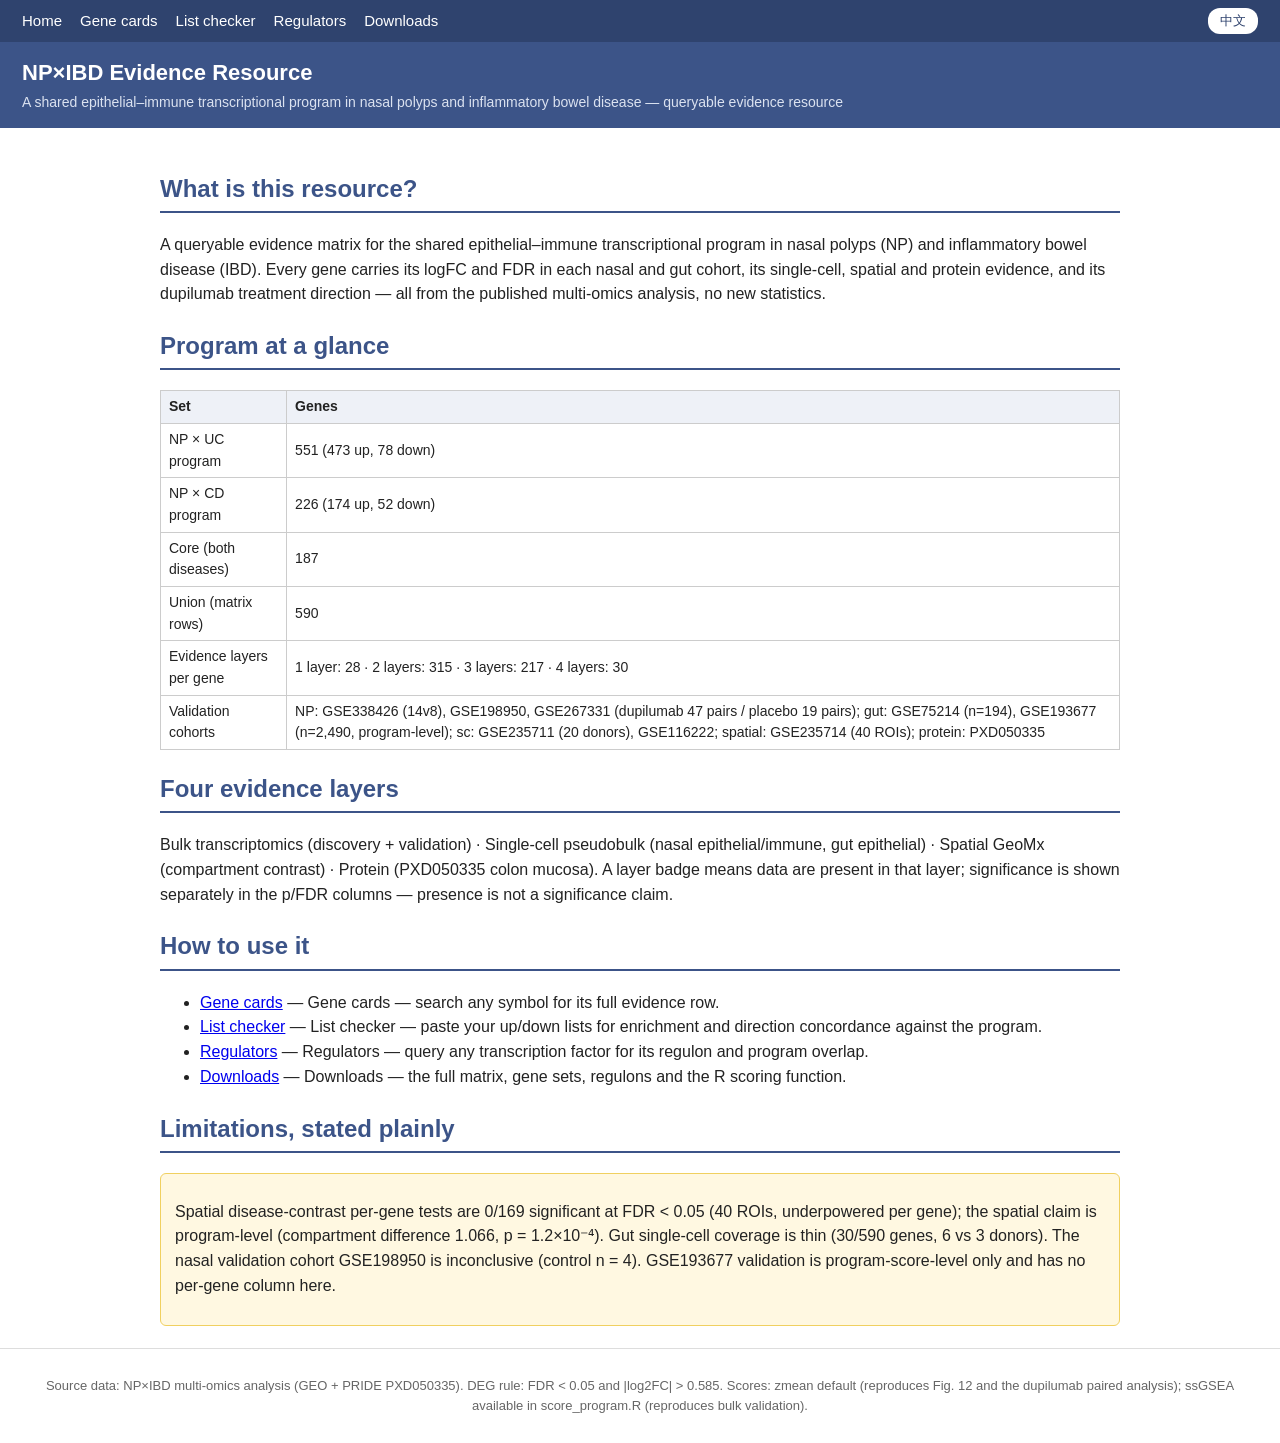
<file: index.html>
<!DOCTYPE html><html lang="en"><head><meta charset="utf-8"><meta name="viewport" content="width=device-width,initial-scale=1">
<title>NP×IBD Evidence Resource</title><link rel="stylesheet" href="style.css">
<script src="app.js"></script><script>
Object.assign(I18N, {
  h_what: {en: "What is this resource?", zh: "这是什么资源？"},
  p_what: {en: "A queryable evidence matrix for the shared epithelial–immune transcriptional program in nasal polyps (NP) and inflammatory bowel disease (IBD). Every gene carries its logFC and FDR in each nasal and gut cohort, its single-cell, spatial and protein evidence, and its dupilumab treatment direction — all from the published multi-omics analysis, no new statistics.",
           zh: "鼻息肉（NP）与炎症性肠病（IBD）共享上皮–免疫转录程序的可查询证据矩阵。每个基因附带其在各鼻／肠队列中的 logFC 与 FDR、单细胞、空间与蛋白证据及 dupilumab 治疗方向，全部来自已发表的多组学分析，未引入新统计。"},
  h_stats: {en: "Program at a glance", zh: "程序一览"},
  h_layers: {en: "Four evidence layers", zh: "四层证据"},
  p_layers: {en: "Bulk transcriptomics (discovery + validation) · Single-cell pseudobulk (nasal epithelial/immune, gut epithelial) · Spatial GeoMx (compartment contrast) · Protein (PXD050335 colon mucosa). A layer badge means data are present in that layer; significance is shown separately in the p/FDR columns — presence is not a significance claim.",
           zh: "Bulk 转录组（发现＋验证）· 单细胞伪 bulk（鼻上皮／免疫、肠上皮）· 空间 GeoMx（区室对比）· 蛋白（PXD050335 结肠黏膜）。层徽标仅表示该层有数据，显著性见 p／FDR 列——有数据不等于显著。"},
  h_use: {en: "How to use it", zh: "如何使用"},
  li_genes: {en: "Gene cards — search any symbol for its full evidence row.", zh: "基因证据卡——输入基因名查看完整证据行。"},
  li_checker: {en: "List checker — paste your up/down lists for enrichment and direction concordance against the program.", zh: "列表检查器——粘贴你的上／下调列表，检验对程序的富集与方向一致性。"},
  li_regs: {en: "Regulators — query any transcription factor for its regulon and program overlap.", zh: "调控子——查询任意转录因子的调控子及其与程序的重叠。"},
  li_dl: {en: "Downloads — the full matrix, gene sets, regulons and the R scoring function.", zh: "下载——完整矩阵、基因集、调控子与 R 打分函数。"},
  h_lim: {en: "Limitations, stated plainly", zh: "坦率说明的局限"},
  p_lim: {en: "Spatial disease-contrast per-gene tests are 0/169 significant at FDR < 0.05 (40 ROIs, underpowered per gene); the spatial claim is program-level (compartment difference 1.066, p = 1.2×10⁻⁴). Gut single-cell coverage is thin (30/590 genes, 6 vs 3 donors). The nasal validation cohort GSE198950 is inconclusive (control n = 4). GSE193677 validation is program-score-level only and has no per-gene column here.",
           zh: "空间疾病对比的逐基因检验在 FDR＜0.05 下为 0／169 显著（40 个 ROI，逐基因 power 不足）；空间结论是程序水平（区室差异 1.066，p＝1.2×10⁻⁴）。肠单细胞覆盖较薄（30／590 基因，6 vs 3 供体）。鼻验证队列 GSE198950 结论不确定（对照 n＝4）。GSE193677 验证仅为程序分数水平，本站无逐基因列。"}
});
</script></head><body>
<header><h1>NP×IBD Evidence Resource</h1><p data-i18n="site_sub"></p></header>
<main>
<h2 data-i18n="h_what"></h2><p data-i18n="p_what"></p>
<h2 data-i18n="h_stats"></h2>
<table><tr><th>Set</th><th>Genes</th></tr>
<tr><td>NP × UC program</td><td>551 (473 up, 78 down)</td></tr>
<tr><td>NP × CD program</td><td>226 (174 up, 52 down)</td></tr>
<tr><td>Core (both diseases)</td><td>187</td></tr>
<tr><td>Union (matrix rows)</td><td>590</td></tr>
<tr><td>Evidence layers per gene</td><td>1 layer: 28 · 2 layers: 315 · 3 layers: 217 · 4 layers: 30</td></tr>
<tr><td>Validation cohorts</td><td>NP: GSE338426 (14v8), GSE198950, GSE267331 (dupilumab 47 pairs / placebo 19 pairs); gut: GSE75214 (n=194), GSE193677 (n=2,490, program-level); sc: GSE235711 (20 donors), GSE116222; spatial: GSE235714 (40 ROIs); protein: PXD050335</td></tr></table>
<h2 data-i18n="h_layers"></h2><p data-i18n="p_layers"></p>
<h2 data-i18n="h_use"></h2><ul>
<li><a href="genes.html" data-i18n="nav_genes"></a> — <span data-i18n="li_genes"></span></li>
<li><a href="checker.html" data-i18n="nav_checker"></a> — <span data-i18n="li_checker"></span></li>
<li><a href="regulators.html" data-i18n="nav_regs"></a> — <span data-i18n="li_regs"></span></li>
<li><a href="download.html" data-i18n="nav_dl"></a> — <span data-i18n="li_dl"></span></li></ul>
<h2 data-i18n="h_lim"></h2><div class="warn"><p data-i18n="p_lim"></p></div>
</main>
<footer><p data-i18n="footer"></p></footer></body></html>
</file>
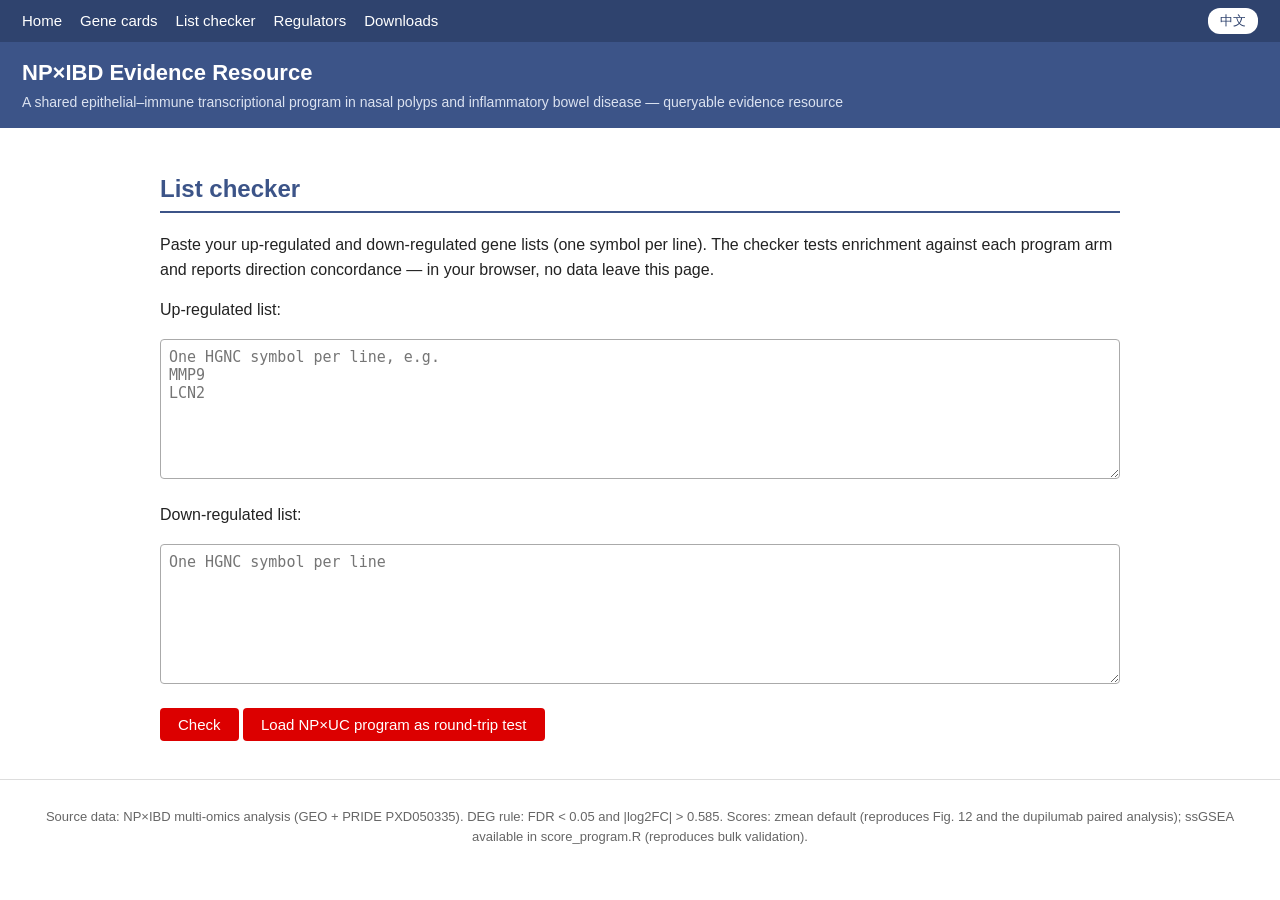
<file: checker.html>
<!DOCTYPE html><html lang="en"><head><meta charset="utf-8"><meta name="viewport" content="width=device-width,initial-scale=1">
<title>List checker — NP×IBD Evidence Resource</title><link rel="stylesheet" href="style.css">
<script src="app.js"></script><script>
let PROG = null;
const N_BG = 17464; // NP discovery tested genes (GSE338426 DESeq2, rowSums>=10); documented background
async function load() { PROG = await (await fetch("data/programs.json")).json(); }
function parseList(id) {
  return document.getElementById(id).value.split(/[\n,;\s]+/).map(s => s.trim().toUpperCase()).filter(s => s);
}
function run() {
  if (!PROG) { document.getElementById("res").innerHTML = '<div class="warn">Program data still loading — please retry in a moment.</div>'; return; }
  const up = [...new Set(parseList("up"))], dn = [...new Set(parseList("dn"))];
  const out = document.getElementById("res");
  if (!up.length && !dn.length) { out.innerHTML = '<div class="warn">Paste at least one gene list.</div>'; return; }
  const sets = ["NPxUC_UP", "NPxUC_DOWN", "NPxCD_UP", "NPxCD_DOWN", "core_UP", "core_DOWN"];
  let h = "<table><tr><th>Program set</th><th>Size</th><th>Overlap with your UP</th><th>Enrichment p (your UP)</th><th>Overlap with your DOWN</th><th>Enrichment p (your DOWN)</th></tr>";
  sets.forEach(s => {
    const set = new Set(PROG[s]);
    const oU = up.filter(g => set.has(g)).length, oD = dn.filter(g => set.has(g)).length;
    h += "<tr><td>" + s + "</td><td>" + set.size + "</td><td>" + oU + " / " + up.length + "</td><td>" + (up.length ? fmtP(hyperP(N_BG, set.size, up.length, oU)) : "—") + "</td><td>" + oD + " / " + dn.length + "</td><td>" + (dn.length ? fmtP(hyperP(N_BG, set.size, dn.length, oD)) : "—") + "</td></tr>";
  });
  h += "</table>";
  // direction concordance vs the two full programs
  const conc = (prog_up, prog_dn) => {
    const U = new Set(PROG[prog_up]), D = new Set(PROG[prog_dn]);
    const upC = up.filter(g => U.has(g)).length, upX = up.filter(g => D.has(g)).length;
    const dnC = dn.filter(g => D.has(g)).length, dnX = dn.filter(g => U.has(g)).length;
    return "your UP: " + upC + " concordant (in program UP) vs " + upX + " discordant (in program DOWN); your DOWN: " + dnC + " concordant vs " + dnX + " discordant.";
  };
  h += "<h3>Direction concordance</h3><p>NP×UC — " + conc("NPxUC_UP", "NPxUC_DOWN") + "</p><p>NP×CD — " + conc("NPxCD_UP", "NPxCD_DOWN") + "</p>";
  h += '<p class="small">Background N = ' + N_BG + " (NP discovery tested genes). Hypergeometric enrichment, one-sided. Round-trip check: pasting the NP×UC_UP list itself gives 473/473 overlap with p &lt; 1e-300 and 100% concordance.</p>";
  out.innerHTML = h;
}
function roundtrip() {
  if (!PROG) { document.getElementById("res").innerHTML = '<div class="warn">Program data still loading — please retry in a moment.</div>'; return; }
  document.getElementById("up").value = PROG.NPxUC_UP.join("\n");
  document.getElementById("dn").value = PROG.NPxUC_DOWN.join("\n");
  run();
}
document.addEventListener("DOMContentLoaded", load);
</script></head><body>
<header><h1>NP×IBD Evidence Resource</h1><p data-i18n="site_sub"></p></header>
<main>
<h2 data-i18n="nav_checker"></h2>
<p>Paste your up-regulated and down-regulated gene lists (one symbol per line). The checker tests enrichment against each program arm and reports direction concordance — in your browser, no data leave this page.</p>
<p>Up-regulated list:</p><textarea id="up" placeholder="One HGNC symbol per line, e.g.&#10;MMP9&#10;LCN2"></textarea>
<p>Down-regulated list:</p><textarea id="dn" placeholder="One HGNC symbol per line"></textarea>
<p><button class="run" onclick="run()">Check</button> <button class="run" onclick="roundtrip()">Load NP×UC program as round-trip test</button></p>
<div id="res"></div>
</main>
<footer><p data-i18n="footer"></p></footer></body></html>
</file>
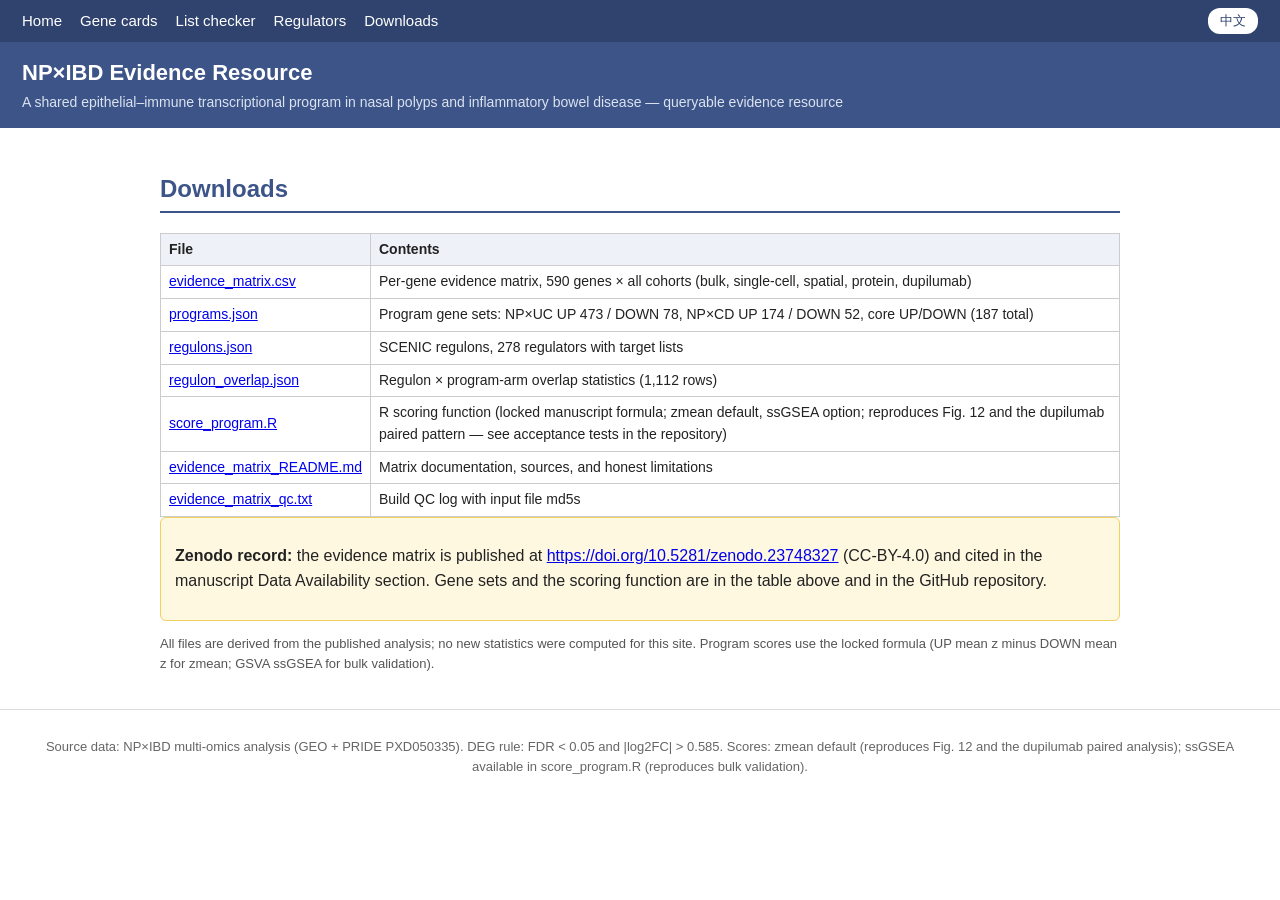
<file: download.html>
<!DOCTYPE html><html lang="en"><head><meta charset="utf-8"><meta name="viewport" content="width=device-width,initial-scale=1">
<title>Downloads — NP×IBD Evidence Resource</title><link rel="stylesheet" href="style.css">
<script src="app.js"></script></head><body>
<header><h1>NP×IBD Evidence Resource</h1><p data-i18n="site_sub"></p></header>
<main>
<h2 data-i18n="nav_dl"></h2>
<table><tr><th data-i18n="dl_file"></th><th data-i18n="dl_contents"></th></tr>
<tr><td><a href="data/evidence_matrix.csv">evidence_matrix.csv</a></td><td data-i18n="dl_r1"></td></tr>
<tr><td><a href="data/programs.json">programs.json</a></td><td data-i18n="dl_r2"></td></tr>
<tr><td><a href="data/regulons.json">regulons.json</a></td><td data-i18n="dl_r3"></td></tr>
<tr><td><a href="data/regulon_overlap.json">regulon_overlap.json</a></td><td data-i18n="dl_r4"></td></tr>
<tr><td><a href="downloads/score_program.R">score_program.R</a></td><td data-i18n="dl_r5"></td></tr>
<tr><td><a href="downloads/evidence_matrix_README.md">evidence_matrix_README.md</a></td><td data-i18n="dl_r6"></td></tr>
<tr><td><a href="downloads/evidence_matrix_qc.txt">evidence_matrix_qc.txt</a></td><td data-i18n="dl_r7"></td></tr></table>
<div class="warn"><p><strong data-i18n="dl_zenodo_h"></strong><span data-i18n="dl_zenodo_a"></span><a href="https://doi.org/10.5281/zenodo.23748327">https://doi.org/10.5281/zenodo.23748327</a><span data-i18n="dl_zenodo_b"></span></p></div>
<p class="small" data-i18n="dl_small"></p>
</main>
<footer><p data-i18n="footer"></p></footer></body></html>
</file>
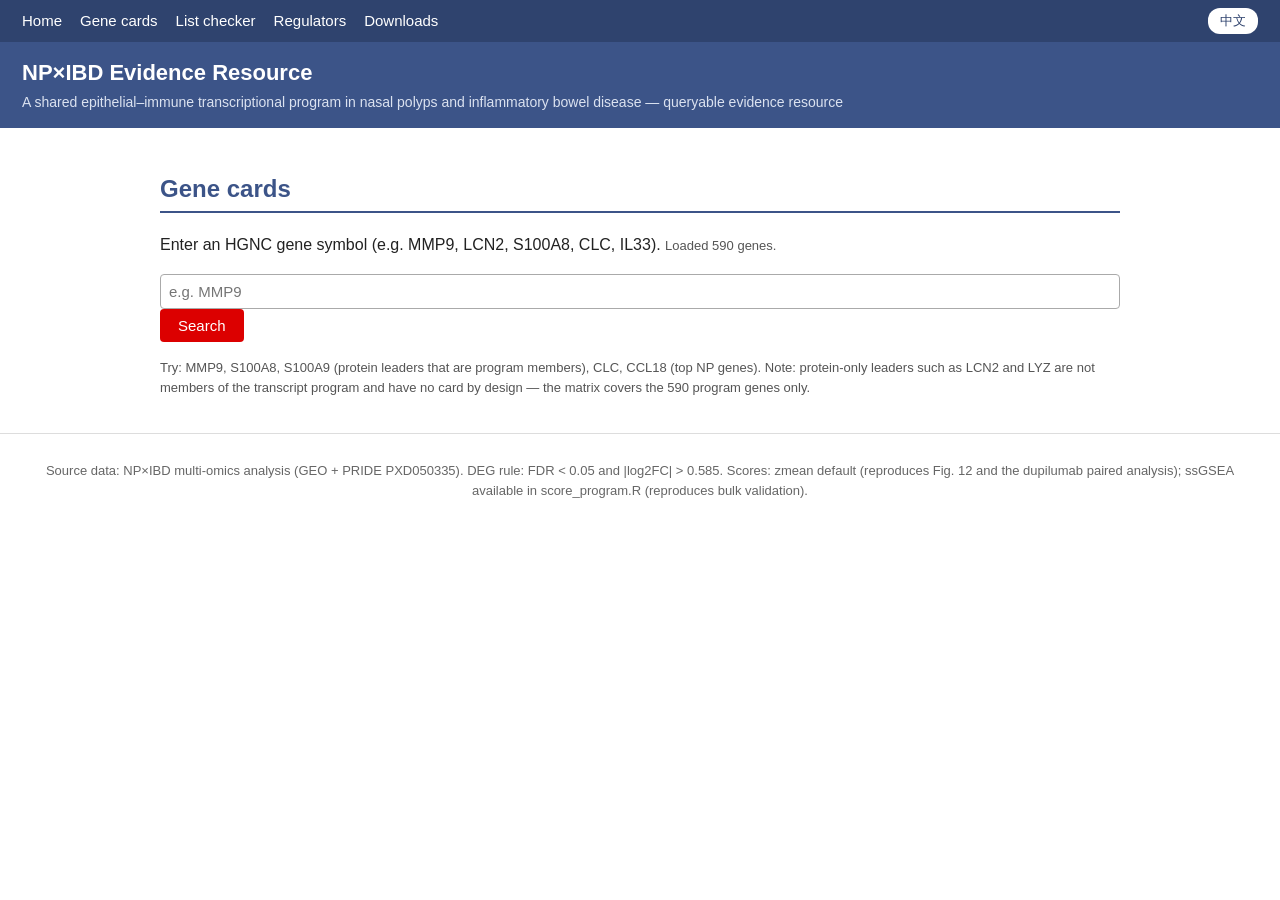
<file: genes.html>
<!DOCTYPE html><html lang="en"><head><meta charset="utf-8"><meta name="viewport" content="width=device-width,initial-scale=1">
<title>Gene cards — NP×IBD Evidence Resource</title><link rel="stylesheet" href="style.css">
<script src="app.js"></script><script>
let ROWS = {};
function v(x) { return (x === "" || x === undefined || x === "NA") ? "—" : x; }
function num(x, d) { const n = parseFloat(x); return isNaN(n) ? "—" : n.toFixed(d === undefined ? 4 : d); }
function badge(txt, cls) { return '<span class="badge ' + cls + '">' + txt + "</span>"; }
async function load() {
  const t = await (await fetch("data/evidence_matrix.csv")).text();
  parseCSV(t).forEach(r => ROWS[r.SYMBOL.toUpperCase()] = r);
  document.getElementById("status").textContent = "Loaded " + Object.keys(ROWS).length + " genes.";
}
function show() {
  const sym = document.getElementById("gene").value.trim().toUpperCase();
  const out = document.getElementById("card"); if (!sym) return;
  if (!Object.keys(ROWS).length) { out.innerHTML = '<div class="warn">Data still loading — please retry in a moment.</div>'; return; }
  const r = ROWS[sym];
  if (!r) { out.innerHTML = '<div class="warn">Not in the 590-gene matrix. This means the gene is not a member of the NP×UC or NP×CD shared program — not that it is biologically irrelevant. Check spelling (HGNC symbol, e.g. IL33, MMP9, CLC).</div>'; return; }
  const dir = d => d === "1" ? "UP" : (d === "-1" ? "DOWN" : "—");
  let h = '<div class="card"><h3>' + r.SYMBOL + " " + (r.in_NPxUC551 === "1" ? badge("NP×UC " + dir(r.dir_NP), r.dir_NP === "1" ? "up" : "down") : "")
    + (r.in_NPxCD226 === "1" ? badge("NP×CD " + dir(r.dir_NP), r.dir_NP === "1" ? "up" : "down") : "")
    + (r.in_core187 === "1" ? badge("CORE 187", "navy") : "") + "</h3>";
  h += "<p>Layers present: " + (r.badge_bulk === "1" ? badge("bulk", "grey") : "") + (r.badge_sc === "1" ? badge("single-cell", "grey") : "")
    + (r.badge_spatial === "1" ? badge("spatial", "grey") : "") + (r.badge_protein === "1" ? badge("protein", "grey") : "")
    + " (" + r.n_layers_4 + " of 4 layers)</p>";
  const tbl = (title, pairs) => { let s = "<h3>" + title + "</h3><table><tr><th>Measure</th><th>Value</th></tr>";
    pairs.forEach(([k, val]) => s += "<tr><td>" + k + "</td><td>" + val + "</td></tr>"); return s + "</table>"; };
  h += tbl("Bulk transcriptomics", [["NP (GSE338426) logFC / FDR", num(r.NP_logFC) + " / " + num(r.NP_padj, 6)],
    ["Nasal validation GSE198950 logFC / FDR", num(r.GSE198950_logFC) + " / " + num(r.GSE198950_padj, 6)],
    ["UC (GSE75214) logFC / adj.P / DEG", num(r.UC_logFC) + " / " + num(r.UC_adjP, 6) + " / " + v(r.UC_isDEG)],
    ["CD ileal (GSE75214) logFC / adj.P / DEG", num(r.CD_logFC) + " / " + num(r.CD_adjP, 6) + " / " + v(r.CD_isDEG)]]);
  h += tbl("Single-cell pseudobulk", [["Nasal epithelial diff / p", num(r.sc_epi_diff) + " / " + num(r.sc_epi_p, 6)],
    ["Nasal immune diff / p", num(r.sc_imm_diff) + " / " + num(r.sc_imm_p, 6)],
    ["Gut epithelial (UC vs healthy) diff / p", num(r.gut_sc_epi_diff) + " / " + num(r.gut_sc_epi_p, 6)],
    ["Gut epithelial (inflamed vs healthy) diff / p", num(r.gut_sc_epi_infl_diff) + " / " + num(r.gut_sc_epi_infl_p, 6)]]);
  h += tbl("Spatial GeoMx (GSE235714)", [["CD45 compartment logFC / adj.P", num(r.spatial_CD45_logFC) + " / " + num(r.spatial_CD45_adjP, 6)],
    ["PanCK compartment logFC / adj.P", num(r.spatial_PanCK_logFC) + " / " + num(r.spatial_PanCK_adjP, 6)],
    ["Compartment contrast logFC / FDR", num(r.spatial_compartment_logFC) + " / " + num(r.spatial_compartment_FDR, 6)]]);
  h += tbl("Protein + treatment direction", [["Protein (PXD050335) logFC / p / padj", num(r.protein_logFC) + " / " + num(r.protein_p, 6) + " / " + num(r.protein_padj, 6)],
    ["Dupilumab post-vs-pre logFC / FDR", num(r.dupi_logFC) + " / " + num(r.dupi_FDR, 6)],
    ["Placebo post-vs-pre logFC / FDR", num(r.placebo_logFC) + " / " + num(r.placebo_FDR, 6)],
    ["Dupilumab significant", v(r.dupi_sig)]]);
  h += '<p class="small">Directions: NP direction is the discovery direction (dir_NP). UC/CD directions are shown only for members. "—" means no data in that layer (not zero effect). Layer badges mean data present, not significance.</p></div>';
  out.innerHTML = h;
}
document.addEventListener("DOMContentLoaded", load);
</script></head><body>
<header><h1>NP×IBD Evidence Resource</h1><p data-i18n="site_sub"></p></header>
<main>
<h2 data-i18n="nav_genes"></h2>
<p>Enter an HGNC gene symbol (e.g. MMP9, LCN2, S100A8, CLC, IL33). <span id="status" class="small"></span></p>
<p><input type="text" id="gene" placeholder="e.g. MMP9" onkeydown="if(event.key==='Enter')show()"> <button class="run" onclick="show()">Search</button></p>
<div id="card"></div>
<p class="small">Try: MMP9, S100A8, S100A9 (protein leaders that are program members), CLC, CCL18 (top NP genes). Note: protein-only leaders such as LCN2 and LYZ are not members of the transcript program and have no card by design — the matrix covers the 590 program genes only.</p>
</main>
<footer><p data-i18n="footer"></p></footer></body></html>
</file>
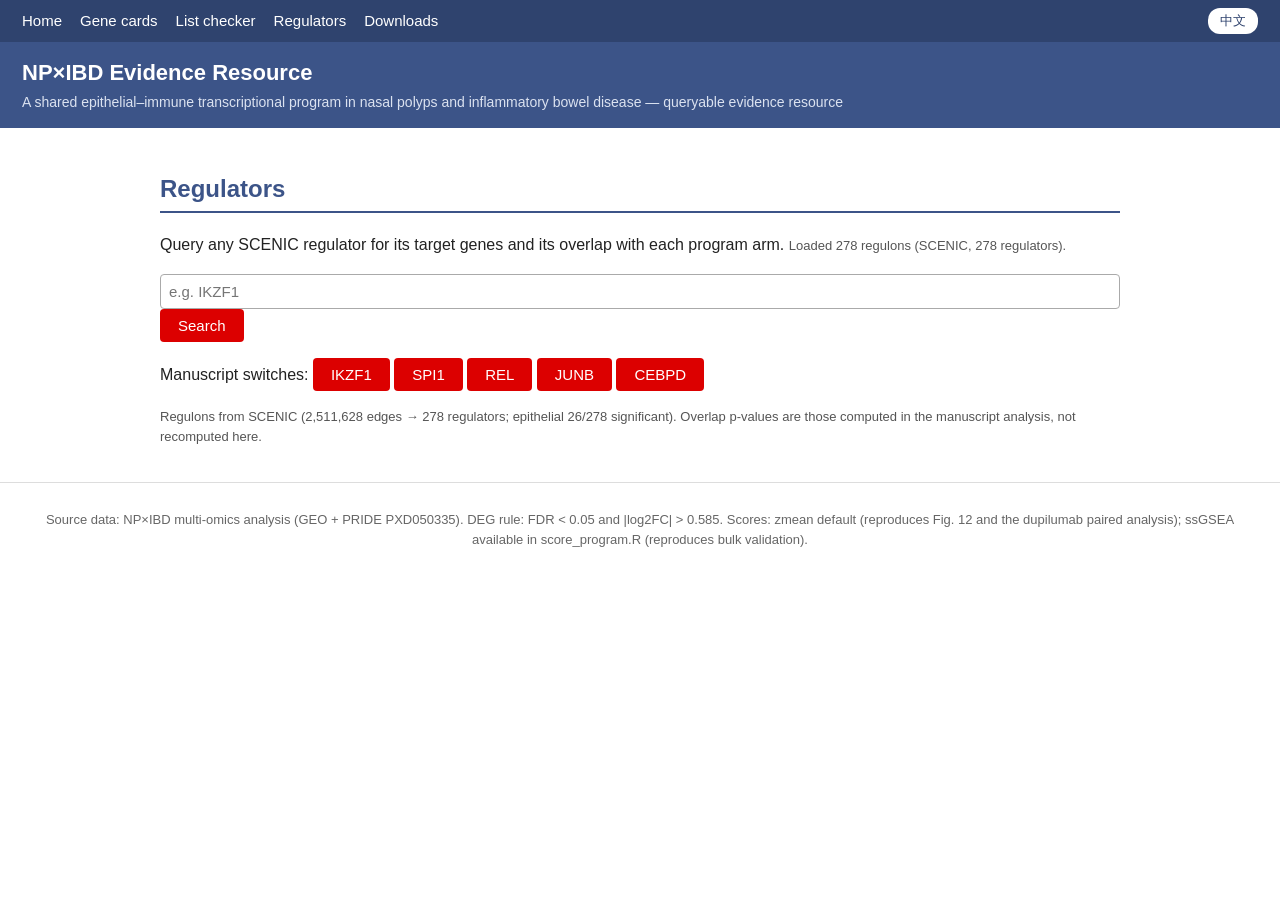
<file: regulators.html>
<!DOCTYPE html><html lang="en"><head><meta charset="utf-8"><meta name="viewport" content="width=device-width,initial-scale=1">
<title>Regulators — NP×IBD Evidence Resource</title><link rel="stylesheet" href="style.css">
<script src="app.js"></script><script>
let REG = null, OV = null;
const SWITCHES = {IKZF1: "manuscript immune switch (UP overlap 161/473)", SPI1: "manuscript immune switch (UP overlap 220)", REL: "manuscript immune switch (UP overlap 190)", JUNB: "manuscript epithelial switch", CEBPD: "manuscript epithelial switch"};
async function load() {
  REG = await (await fetch("data/regulons.json")).json();
  OV = await (await fetch("data/regulon_overlap.json")).json();
  document.getElementById("status").textContent = "Loaded " + Object.keys(REG).length + " regulons (SCENIC, 278 regulators).";
}
function show(tf) {
  const t = (tf || document.getElementById("tf").value.trim()).toUpperCase();
  const out = document.getElementById("card"); if (!t) return;
  const tg = REG[t];
  if (!tg) { out.innerHTML = '<div class="warn">No regulon named ' + t + " in the SCENIC set (278 regulators). Check spelling.</div>"; return; }
  let h = '<div class="card"><h3>' + t + (SWITCHES[t] ? ' <span class="badge navy">' + SWITCHES[t] + "</span>" : "") + "</h3>";
  h += "<p>Regulon size: " + tg.length + " target genes.</p>";
  const rows = OV.filter(r => r.TF === t).sort((a, b) => a.padj - b.padj);
  h += "<table><tr><th>Program arm</th><th>Regulon targets</th><th>Overlap</th><th>p</th><th>padj</th></tr>";
  rows.forEach(r => h += "<tr><td>" + r.program + "</td><td>" + r.n_target + "</td><td>" + r.n_overlap + "</td><td>" + fmtP(r.p) + "</td><td>" + fmtP(r.padj) + (r.padj < 0.05 ? ' <span class="badge up">significant</span>' : "") + "</td></tr>");
  h += "</table><h3>Targets</h3><p class=\"small\">" + tg.join(", ") + "</p></div>";
  out.innerHTML = h;
}
document.addEventListener("DOMContentLoaded", load);
</script></head><body>
<header><h1>NP×IBD Evidence Resource</h1><p data-i18n="site_sub"></p></header>
<main>
<h2 data-i18n="nav_regs"></h2>
<p>Query any SCENIC regulator for its target genes and its overlap with each program arm. <span id="status" class="small"></span></p>
<p><input type="text" id="tf" placeholder="e.g. IKZF1" onkeydown="if(event.key==='Enter')show()"> <button class="run" onclick="show()">Search</button></p>
<p>Manuscript switches: <button class="run" onclick="show('IKZF1')">IKZF1</button> <button class="run" onclick="show('SPI1')">SPI1</button> <button class="run" onclick="show('REL')">REL</button> <button class="run" onclick="show('JUNB')">JUNB</button> <button class="run" onclick="show('CEBPD')">CEBPD</button></p>
<div id="card"></div>
<p class="small">Regulons from SCENIC (2,511,628 edges → 278 regulators; epithelial 26/278 significant). Overlap p-values are those computed in the manuscript analysis, not recomputed here.</p>
</main>
<footer><p data-i18n="footer"></p></footer></body></html>
</file>
<file: style.css>
body{font-family:-apple-system,"Segoe UI",Helvetica,Arial,sans-serif;margin:0;color:#222;background:#fff;line-height:1.55}
header{background:#3C5488;color:#fff;padding:14px 22px}
header h1{margin:0;font-size:22px}
header p{margin:2px 0 0;color:#dbe2f0;font-size:14px}
nav{background:#2f436e;padding:8px 22px;display:flex;gap:18px;flex-wrap:wrap;align-items:center}
nav a{color:#fff;text-decoration:none;font-size:15px}
nav a:hover{text-decoration:underline}
nav button{margin-left:auto;background:#fff;color:#2f436e;border:0;border-radius:12px;padding:4px 12px;cursor:pointer}
main{max-width:960px;margin:0 auto;padding:22px}
h2{color:#3C5488;border-bottom:2px solid #3C5488;padding-bottom:4px}
h3{color:#333;margin-top:22px}
table{border-collapse:collapse;width:100%;font-size:14px}
th,td{border:1px solid #ccc;padding:5px 8px;text-align:left}
th{background:#eef1f7}
input[type=text],textarea{width:100%;padding:8px;font-size:15px;border:1px solid #aaa;border-radius:4px;box-sizing:border-box}
textarea{height:140px;font-family:monospace}
button.run{background:#DC0000;color:#fff;border:0;border-radius:4px;padding:8px 18px;font-size:15px;cursor:pointer}
button.run:hover{background:#b00000}
.badge{display:inline-block;padding:1px 8px;border-radius:10px;font-size:12px;color:#fff;margin-right:4px}
.up{background:#DC0000}.down{background:#4DBBD5}.grey{background:#8491B4}.navy{background:#3C5488}
.card{border:1px solid #ddd;border-radius:6px;padding:14px;margin:14px 0}
.small{font-size:13px;color:#555}
.warn{background:#fff8e1;border:1px solid #f0d060;border-radius:6px;padding:10px 14px}
footer{border-top:1px solid #ddd;color:#666;font-size:13px;padding:14px 22px;text-align:center}
</file>
